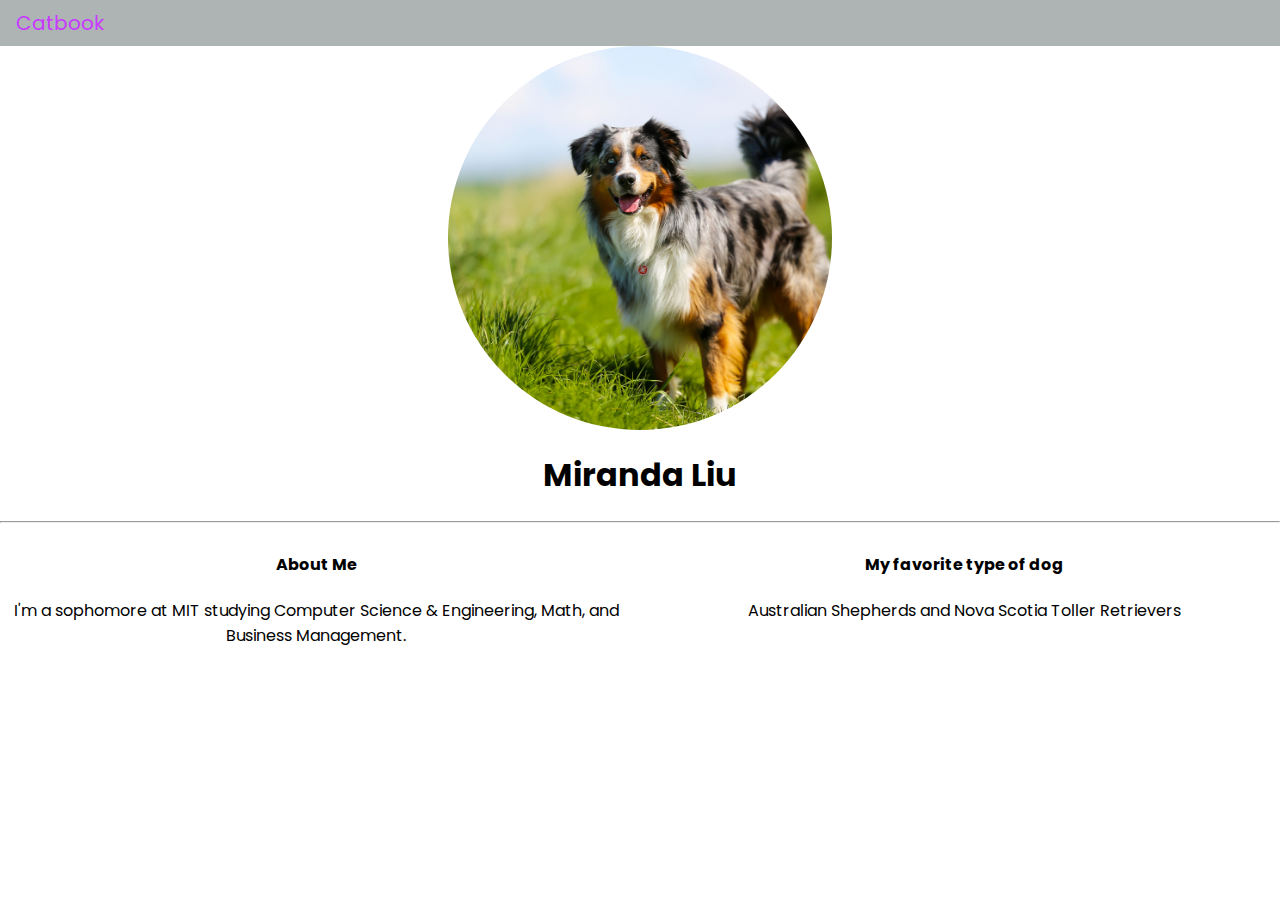
<file: Catbook-W0/index.html>
<!DOCTYPE html>
<html>
  <head>
    <title>Catbook</title>
    <link rel="stylesheet" href="styles.css">
  </head>

  <body>

    <nav class="navContainer">
      <h1 class = "navTitle"> Catbook</h1>
    </nav>

    <div class="avatarContainer">
      <div class="avatar"> </div>
    </div>

    <h1 class="u-textCenter"> Miranda Liu </h1>
    <hr class="line" />

    <div class="u-flex">
      <section class="u-textCenter subContainer">
        <h4 > About Me </h4>
        <p> I'm a sophomore at MIT studying Computer Science & Engineering, Math, and Business Management. </p>
      </section>
  
      <section class="u-textCenter subContainer">
        <h4>My favorite type of dog</h4>
        <p> Australian Shepherds and Nova Scotia Toller Retrievers</p>
      </section>
    </div>
    
   

    

  </body>
</html>
</file>
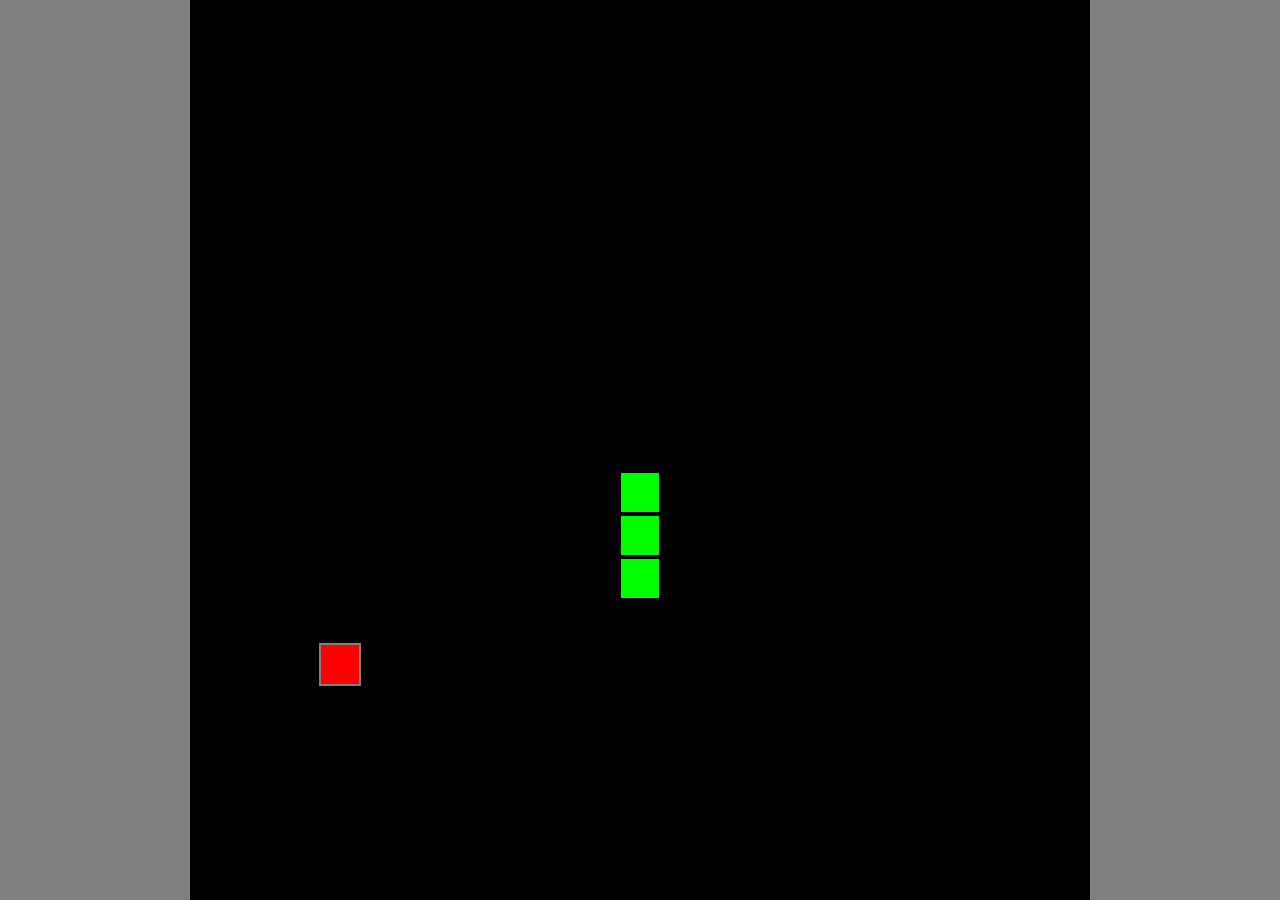
<file: Snake - W1/index.html>
<!DOCTYPE html>
<html lang="en">
  <head>
    <link rel="stylesheet" href="style.css" />
    <meta charset="UTF-8" />
    <meta name="viewport" content="width=device-width, initial-scale=1.0" />
    <meta http-equiv="X-UA-Compatible" content="ie=edge" />
    <title>Snake</title>
    <script src="snake.js"></script>
    <script src="input.js"></script>
    <script src="food.js"></script>
    <script src="snakeUtils.js"></script>
    <script src="game.js" defer></script>
  </head>
  <body>
    <div id="game-board"></div>
  </body>
</html>
</file>
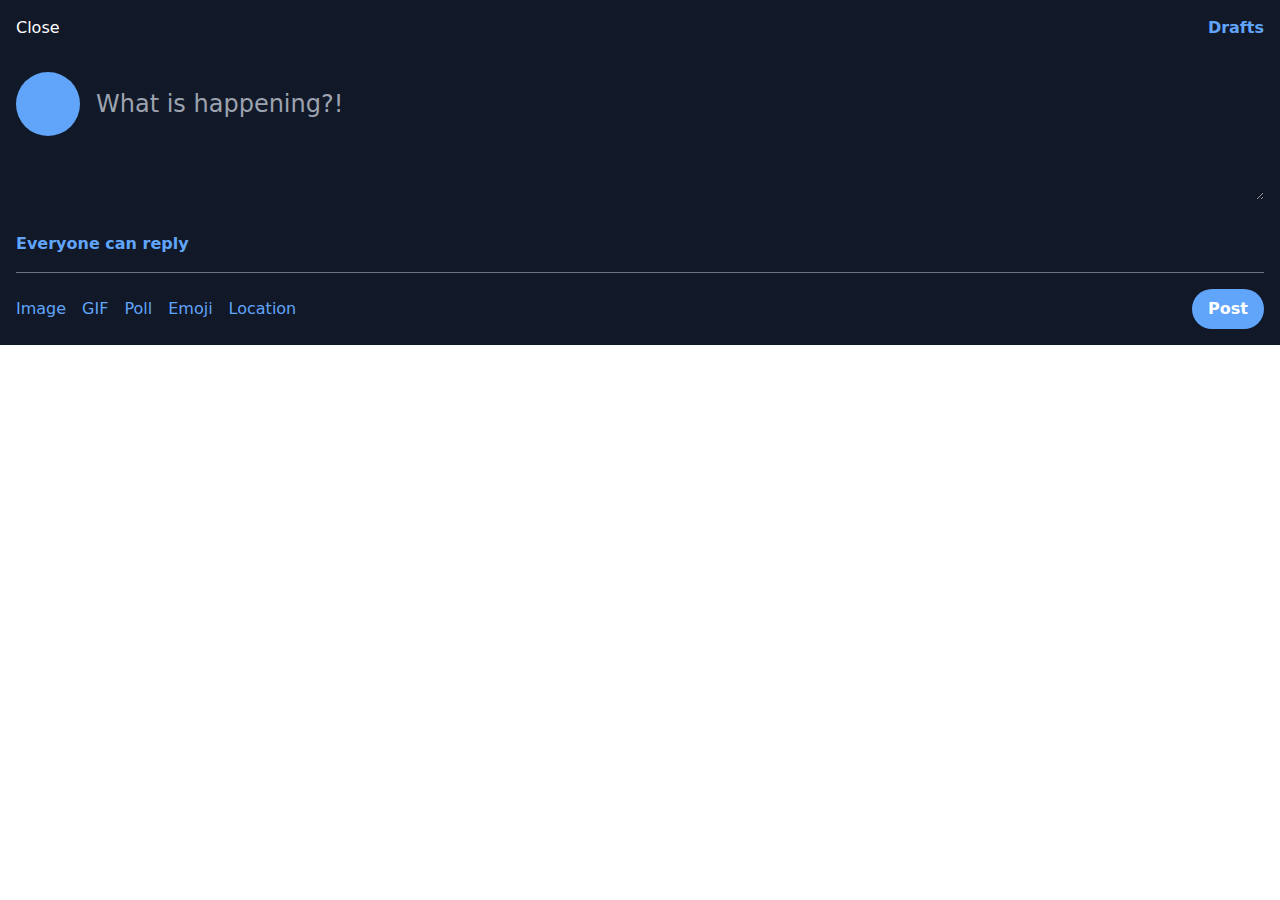
<file: Lessons/Advanced-CSS/index.html>
<!DOCTYPE html>
<!-- @type {import('tailwindcss').Config} -->
<!-- <div class="container"> -->
<!-- <section class="child" id="c1"/>
    <div>subchild</div>

  </section> -->
<!-- <div class="child" id="c1">child1</div>
  <div class="child" id="c2">child2</div>
  <div class="child" id="c3">child3</div>
  <div class="child" id="c4">child4</div> -->

<!-- <p>the quick brown fox jumps over the lazy dog </p> -->

<!-- </div> -->

<!-- bg-gray-900 = background w gray 900 color
w-full = width is 100%
p-4 = padding w 4rem = 16px on all 4 sides -->
<html>
<head>
  <title>Catbook</title>
  <link rel="stylesheet" href="output.css">
</head>
<body>
  <section class="w-full bg-gray-900 p-4">
    <div class="flex justify-between">
      <!-- flex = stack elements as rows
      justify-between = space btwn elements -->
      <p class="text-white">Close</p>
      <p class="font-semibold text-blue-400">Drafts</p>
    </div>
  
    <div class="flex h-48 gap-4 py-8">
      <div class="aspect-square h-16 w-16 rounded-full bg-blue-400"></div>
      <textarea class="mt-4 w-full bg-transparent text-2xl text-white focus:outline-none" placeholder="What is happening?!"></textarea>
    </div>
  
    <p class="font-bold text-blue-400">Everyone can reply</p>
  
    <hr class="my-4 border-gray-500" />
  
    <nav class="flex items-center justify-between">
      <div class="flex gap-4 text-blue-400">
        <p>Image</p>
        <p>GIF</p>
        <p>Poll</p>
        <p>Emoji</p>
        <p>Location</p>
      </div>
      <button class="rounded-full bg-blue-400 px-4 py-2 font-bold text-white">Post</button>
    </nav>
  </section>

</body>

</html>
</file>
<file: Catbook-W0/styles.css>
/* Your Code Here! */

/* imports fonts from google fonts */
@import url("https://fonts.googleapis.com/css2?family=Poppins:wght@300;600&display=swap");

body {
  font-family: "Poppins", sans-serif;
  margin: 0;
}

/* centers text w utility class, hence u- for name*/
.u-textCenter {
  text-align: center;
}

.u-flex {
  display: flex;
  flex-direction: row;
}

/* defining colors of nav bar */
/* the --var_name is how to declare css variables */
:root {
  --primary: #c739ff;
  --gray: #aeb4b4;
  --white: #ffffff;
  --xs: 4px;
  --s: 8px;
  --m: 16px;
  --l: 24px;
}

.navTitle {
  color: var(--primary);
  font-size: 20px;
  margin: 0;
  font-weight: normal;
}

.navContainer {
  background-color: var(--gray);
  padding: var(--s) var(--m); /* first s for top and bottom. m for left and right */
}

.avatarContainer {
  padding: 0 35%; /* auto will automatically center */
}

.avatar {
  max-width: 100%;
  width: 100%;
  height: auto;
  display: block;
  padding-top: 100%;

  border-radius: 50%;
  background-image: url("australian-shepherd.jpeg");

  background-position-y: center;
  background-position-x: center;
  background-repeat: no-repeat;
  background-size: cover;
  margin: 0 auto;

  /* max-width: 50%;
    margin-left: auto;
    margin-right: auto; */
}

.subContainer {
  flex-grow: 1;
  flex-basis: 0;
}

.line {
  border-color: var(--grey);
}

.subContainer + .subContainer {
  /*
     * subContainers...
     * https://developer.mozilla.org/en-US/docs/Web/CSS/Adjacent_sibling_combinator
     */
  margin-left: var(--m);
}
</file>
<file: Snake - W1/style.css>
/* No need to edit this file! */

body {
  height: 100vh;
  width: 100vw;
  display: flex;
  justify-content: center;
  align-items: center;
  margin: 0;
  background-color: gray;
}

#game-board {
  background-color: black;
  width: 100vmin;
  height: 100vmin;
  display: grid;
  grid-template-rows: repeat(21, 1fr);
  grid-template-columns: repeat(21, 1fr);
}

.snake {
  background-color: lime;
  border: 0.25vmin solid black;
}

.food {
  background-color: red;
  border: 0.25vmin solid gray;
}
</file>
<file: Lessons/Advanced-CSS/output.css>
/*
! tailwindcss v3.4.1 | MIT License | https://tailwindcss.com
*/

/*
1. Prevent padding and border from affecting element width. (https://github.com/mozdevs/cssremedy/issues/4)
2. Allow adding a border to an element by just adding a border-width. (https://github.com/tailwindcss/tailwindcss/pull/116)
*/

*,
::before,
::after {
  box-sizing: border-box;
  /* 1 */
  border-width: 0;
  /* 2 */
  border-style: solid;
  /* 2 */
  border-color: #e5e7eb;
  /* 2 */
}

::before,
::after {
  --tw-content: '';
}

/*
1. Use a consistent sensible line-height in all browsers.
2. Prevent adjustments of font size after orientation changes in iOS.
3. Use a more readable tab size.
4. Use the user's configured `sans` font-family by default.
5. Use the user's configured `sans` font-feature-settings by default.
6. Use the user's configured `sans` font-variation-settings by default.
7. Disable tap highlights on iOS
*/

html,
:host {
  line-height: 1.5;
  /* 1 */
  -webkit-text-size-adjust: 100%;
  /* 2 */
  -moz-tab-size: 4;
  /* 3 */
  -o-tab-size: 4;
     tab-size: 4;
  /* 3 */
  font-family: ui-sans-serif, system-ui, sans-serif, "Apple Color Emoji", "Segoe UI Emoji", "Segoe UI Symbol", "Noto Color Emoji";
  /* 4 */
  font-feature-settings: normal;
  /* 5 */
  font-variation-settings: normal;
  /* 6 */
  -webkit-tap-highlight-color: transparent;
  /* 7 */
}

/*
1. Remove the margin in all browsers.
2. Inherit line-height from `html` so users can set them as a class directly on the `html` element.
*/

body {
  margin: 0;
  /* 1 */
  line-height: inherit;
  /* 2 */
}

/*
1. Add the correct height in Firefox.
2. Correct the inheritance of border color in Firefox. (https://bugzilla.mozilla.org/show_bug.cgi?id=190655)
3. Ensure horizontal rules are visible by default.
*/

hr {
  height: 0;
  /* 1 */
  color: inherit;
  /* 2 */
  border-top-width: 1px;
  /* 3 */
}

/*
Add the correct text decoration in Chrome, Edge, and Safari.
*/

abbr:where([title]) {
  -webkit-text-decoration: underline dotted;
          text-decoration: underline dotted;
}

/*
Remove the default font size and weight for headings.
*/

h1,
h2,
h3,
h4,
h5,
h6 {
  font-size: inherit;
  font-weight: inherit;
}

/*
Reset links to optimize for opt-in styling instead of opt-out.
*/

a {
  color: inherit;
  text-decoration: inherit;
}

/*
Add the correct font weight in Edge and Safari.
*/

b,
strong {
  font-weight: bolder;
}

/*
1. Use the user's configured `mono` font-family by default.
2. Use the user's configured `mono` font-feature-settings by default.
3. Use the user's configured `mono` font-variation-settings by default.
4. Correct the odd `em` font sizing in all browsers.
*/

code,
kbd,
samp,
pre {
  font-family: ui-monospace, SFMono-Regular, Menlo, Monaco, Consolas, "Liberation Mono", "Courier New", monospace;
  /* 1 */
  font-feature-settings: normal;
  /* 2 */
  font-variation-settings: normal;
  /* 3 */
  font-size: 1em;
  /* 4 */
}

/*
Add the correct font size in all browsers.
*/

small {
  font-size: 80%;
}

/*
Prevent `sub` and `sup` elements from affecting the line height in all browsers.
*/

sub,
sup {
  font-size: 75%;
  line-height: 0;
  position: relative;
  vertical-align: baseline;
}

sub {
  bottom: -0.25em;
}

sup {
  top: -0.5em;
}

/*
1. Remove text indentation from table contents in Chrome and Safari. (https://bugs.chromium.org/p/chromium/issues/detail?id=999088, https://bugs.webkit.org/show_bug.cgi?id=201297)
2. Correct table border color inheritance in all Chrome and Safari. (https://bugs.chromium.org/p/chromium/issues/detail?id=935729, https://bugs.webkit.org/show_bug.cgi?id=195016)
3. Remove gaps between table borders by default.
*/

table {
  text-indent: 0;
  /* 1 */
  border-color: inherit;
  /* 2 */
  border-collapse: collapse;
  /* 3 */
}

/*
1. Change the font styles in all browsers.
2. Remove the margin in Firefox and Safari.
3. Remove default padding in all browsers.
*/

button,
input,
optgroup,
select,
textarea {
  font-family: inherit;
  /* 1 */
  font-feature-settings: inherit;
  /* 1 */
  font-variation-settings: inherit;
  /* 1 */
  font-size: 100%;
  /* 1 */
  font-weight: inherit;
  /* 1 */
  line-height: inherit;
  /* 1 */
  color: inherit;
  /* 1 */
  margin: 0;
  /* 2 */
  padding: 0;
  /* 3 */
}

/*
Remove the inheritance of text transform in Edge and Firefox.
*/

button,
select {
  text-transform: none;
}

/*
1. Correct the inability to style clickable types in iOS and Safari.
2. Remove default button styles.
*/

button,
[type='button'],
[type='reset'],
[type='submit'] {
  -webkit-appearance: button;
  /* 1 */
  background-color: transparent;
  /* 2 */
  background-image: none;
  /* 2 */
}

/*
Use the modern Firefox focus style for all focusable elements.
*/

:-moz-focusring {
  outline: auto;
}

/*
Remove the additional `:invalid` styles in Firefox. (https://github.com/mozilla/gecko-dev/blob/2f9eacd9d3d995c937b4251a5557d95d494c9be1/layout/style/res/forms.css#L728-L737)
*/

:-moz-ui-invalid {
  box-shadow: none;
}

/*
Add the correct vertical alignment in Chrome and Firefox.
*/

progress {
  vertical-align: baseline;
}

/*
Correct the cursor style of increment and decrement buttons in Safari.
*/

::-webkit-inner-spin-button,
::-webkit-outer-spin-button {
  height: auto;
}

/*
1. Correct the odd appearance in Chrome and Safari.
2. Correct the outline style in Safari.
*/

[type='search'] {
  -webkit-appearance: textfield;
  /* 1 */
  outline-offset: -2px;
  /* 2 */
}

/*
Remove the inner padding in Chrome and Safari on macOS.
*/

::-webkit-search-decoration {
  -webkit-appearance: none;
}

/*
1. Correct the inability to style clickable types in iOS and Safari.
2. Change font properties to `inherit` in Safari.
*/

::-webkit-file-upload-button {
  -webkit-appearance: button;
  /* 1 */
  font: inherit;
  /* 2 */
}

/*
Add the correct display in Chrome and Safari.
*/

summary {
  display: list-item;
}

/*
Removes the default spacing and border for appropriate elements.
*/

blockquote,
dl,
dd,
h1,
h2,
h3,
h4,
h5,
h6,
hr,
figure,
p,
pre {
  margin: 0;
}

fieldset {
  margin: 0;
  padding: 0;
}

legend {
  padding: 0;
}

ol,
ul,
menu {
  list-style: none;
  margin: 0;
  padding: 0;
}

/*
Reset default styling for dialogs.
*/

dialog {
  padding: 0;
}

/*
Prevent resizing textareas horizontally by default.
*/

textarea {
  resize: vertical;
}

/*
1. Reset the default placeholder opacity in Firefox. (https://github.com/tailwindlabs/tailwindcss/issues/3300)
2. Set the default placeholder color to the user's configured gray 400 color.
*/

input::-moz-placeholder, textarea::-moz-placeholder {
  opacity: 1;
  /* 1 */
  color: #9ca3af;
  /* 2 */
}

input::placeholder,
textarea::placeholder {
  opacity: 1;
  /* 1 */
  color: #9ca3af;
  /* 2 */
}

/*
Set the default cursor for buttons.
*/

button,
[role="button"] {
  cursor: pointer;
}

/*
Make sure disabled buttons don't get the pointer cursor.
*/

:disabled {
  cursor: default;
}

/*
1. Make replaced elements `display: block` by default. (https://github.com/mozdevs/cssremedy/issues/14)
2. Add `vertical-align: middle` to align replaced elements more sensibly by default. (https://github.com/jensimmons/cssremedy/issues/14#issuecomment-634934210)
   This can trigger a poorly considered lint error in some tools but is included by design.
*/

img,
svg,
video,
canvas,
audio,
iframe,
embed,
object {
  display: block;
  /* 1 */
  vertical-align: middle;
  /* 2 */
}

/*
Constrain images and videos to the parent width and preserve their intrinsic aspect ratio. (https://github.com/mozdevs/cssremedy/issues/14)
*/

img,
video {
  max-width: 100%;
  height: auto;
}

/* Make elements with the HTML hidden attribute stay hidden by default */

[hidden] {
  display: none;
}

*, ::before, ::after {
  --tw-border-spacing-x: 0;
  --tw-border-spacing-y: 0;
  --tw-translate-x: 0;
  --tw-translate-y: 0;
  --tw-rotate: 0;
  --tw-skew-x: 0;
  --tw-skew-y: 0;
  --tw-scale-x: 1;
  --tw-scale-y: 1;
  --tw-pan-x:  ;
  --tw-pan-y:  ;
  --tw-pinch-zoom:  ;
  --tw-scroll-snap-strictness: proximity;
  --tw-gradient-from-position:  ;
  --tw-gradient-via-position:  ;
  --tw-gradient-to-position:  ;
  --tw-ordinal:  ;
  --tw-slashed-zero:  ;
  --tw-numeric-figure:  ;
  --tw-numeric-spacing:  ;
  --tw-numeric-fraction:  ;
  --tw-ring-inset:  ;
  --tw-ring-offset-width: 0px;
  --tw-ring-offset-color: #fff;
  --tw-ring-color: rgb(59 130 246 / 0.5);
  --tw-ring-offset-shadow: 0 0 #0000;
  --tw-ring-shadow: 0 0 #0000;
  --tw-shadow: 0 0 #0000;
  --tw-shadow-colored: 0 0 #0000;
  --tw-blur:  ;
  --tw-brightness:  ;
  --tw-contrast:  ;
  --tw-grayscale:  ;
  --tw-hue-rotate:  ;
  --tw-invert:  ;
  --tw-saturate:  ;
  --tw-sepia:  ;
  --tw-drop-shadow:  ;
  --tw-backdrop-blur:  ;
  --tw-backdrop-brightness:  ;
  --tw-backdrop-contrast:  ;
  --tw-backdrop-grayscale:  ;
  --tw-backdrop-hue-rotate:  ;
  --tw-backdrop-invert:  ;
  --tw-backdrop-opacity:  ;
  --tw-backdrop-saturate:  ;
  --tw-backdrop-sepia:  ;
}

::backdrop {
  --tw-border-spacing-x: 0;
  --tw-border-spacing-y: 0;
  --tw-translate-x: 0;
  --tw-translate-y: 0;
  --tw-rotate: 0;
  --tw-skew-x: 0;
  --tw-skew-y: 0;
  --tw-scale-x: 1;
  --tw-scale-y: 1;
  --tw-pan-x:  ;
  --tw-pan-y:  ;
  --tw-pinch-zoom:  ;
  --tw-scroll-snap-strictness: proximity;
  --tw-gradient-from-position:  ;
  --tw-gradient-via-position:  ;
  --tw-gradient-to-position:  ;
  --tw-ordinal:  ;
  --tw-slashed-zero:  ;
  --tw-numeric-figure:  ;
  --tw-numeric-spacing:  ;
  --tw-numeric-fraction:  ;
  --tw-ring-inset:  ;
  --tw-ring-offset-width: 0px;
  --tw-ring-offset-color: #fff;
  --tw-ring-color: rgb(59 130 246 / 0.5);
  --tw-ring-offset-shadow: 0 0 #0000;
  --tw-ring-shadow: 0 0 #0000;
  --tw-shadow: 0 0 #0000;
  --tw-shadow-colored: 0 0 #0000;
  --tw-blur:  ;
  --tw-brightness:  ;
  --tw-contrast:  ;
  --tw-grayscale:  ;
  --tw-hue-rotate:  ;
  --tw-invert:  ;
  --tw-saturate:  ;
  --tw-sepia:  ;
  --tw-drop-shadow:  ;
  --tw-backdrop-blur:  ;
  --tw-backdrop-brightness:  ;
  --tw-backdrop-contrast:  ;
  --tw-backdrop-grayscale:  ;
  --tw-backdrop-hue-rotate:  ;
  --tw-backdrop-invert:  ;
  --tw-backdrop-opacity:  ;
  --tw-backdrop-saturate:  ;
  --tw-backdrop-sepia:  ;
}

.container {
  width: 100%;
}

@media (min-width: 640px) {
  .container {
    max-width: 640px;
  }
}

@media (min-width: 768px) {
  .container {
    max-width: 768px;
  }
}

@media (min-width: 1024px) {
  .container {
    max-width: 1024px;
  }
}

@media (min-width: 1280px) {
  .container {
    max-width: 1280px;
  }
}

@media (min-width: 1536px) {
  .container {
    max-width: 1536px;
  }
}

.my-4 {
  margin-top: 1rem;
  margin-bottom: 1rem;
}

.mt-4 {
  margin-top: 1rem;
}

.flex {
  display: flex;
}

.aspect-square {
  aspect-ratio: 1 / 1;
}

.h-16 {
  height: 4rem;
}

.h-48 {
  height: 12rem;
}

.w-16 {
  width: 4rem;
}

.w-full {
  width: 100%;
}

.items-center {
  align-items: center;
}

.justify-between {
  justify-content: space-between;
}

.gap-4 {
  gap: 1rem;
}

.rounded-full {
  border-radius: 9999px;
}

.border-gray-500 {
  --tw-border-opacity: 1;
  border-color: rgb(107 114 128 / var(--tw-border-opacity));
}

.bg-blue-400 {
  --tw-bg-opacity: 1;
  background-color: rgb(96 165 250 / var(--tw-bg-opacity));
}

.bg-gray-900 {
  --tw-bg-opacity: 1;
  background-color: rgb(17 24 39 / var(--tw-bg-opacity));
}

.bg-transparent {
  background-color: transparent;
}

.p-4 {
  padding: 1rem;
}

.px-4 {
  padding-left: 1rem;
  padding-right: 1rem;
}

.py-2 {
  padding-top: 0.5rem;
  padding-bottom: 0.5rem;
}

.py-8 {
  padding-top: 2rem;
  padding-bottom: 2rem;
}

.text-2xl {
  font-size: 1.5rem;
  line-height: 2rem;
}

.font-bold {
  font-weight: 700;
}

.font-semibold {
  font-weight: 600;
}

.text-blue-400 {
  --tw-text-opacity: 1;
  color: rgb(96 165 250 / var(--tw-text-opacity));
}

.text-white {
  --tw-text-opacity: 1;
  color: rgb(255 255 255 / var(--tw-text-opacity));
}

.focus\:outline-none:focus {
  outline: 2px solid transparent;
  outline-offset: 2px;
}
</file>
